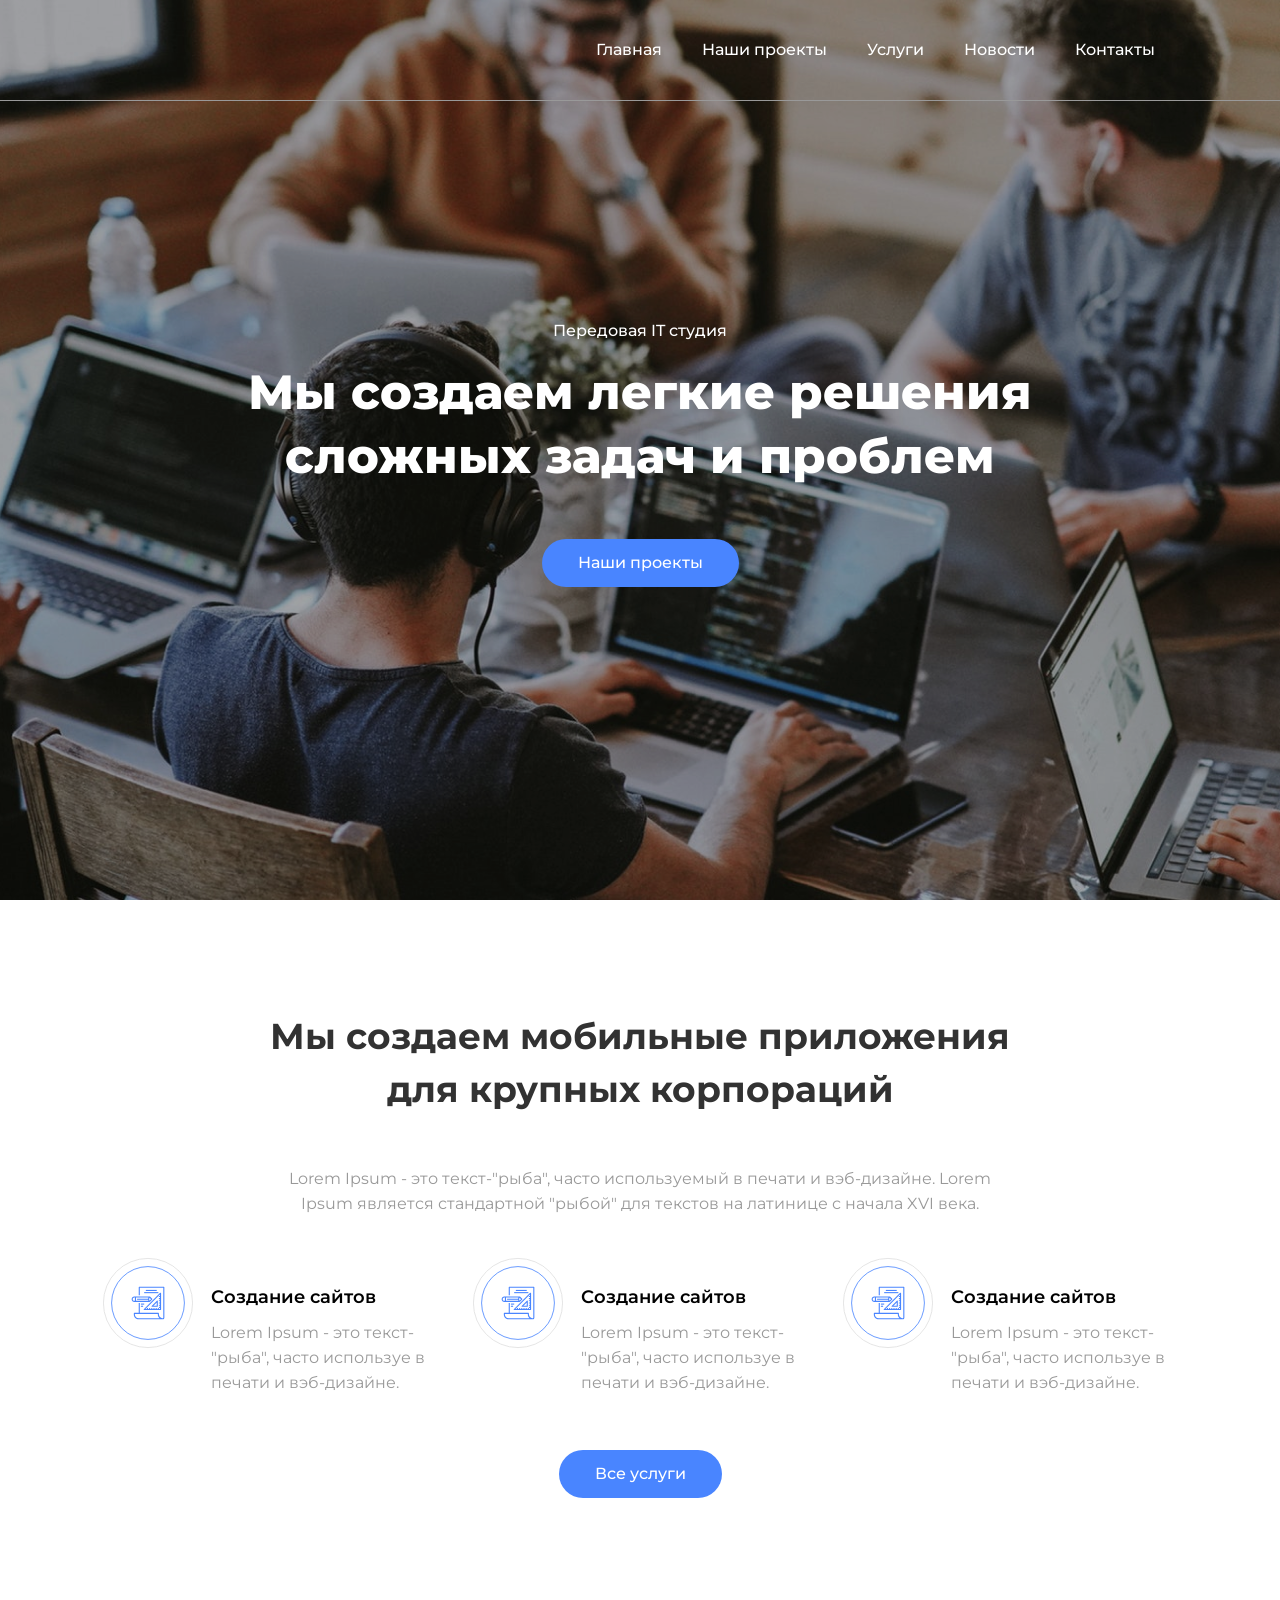
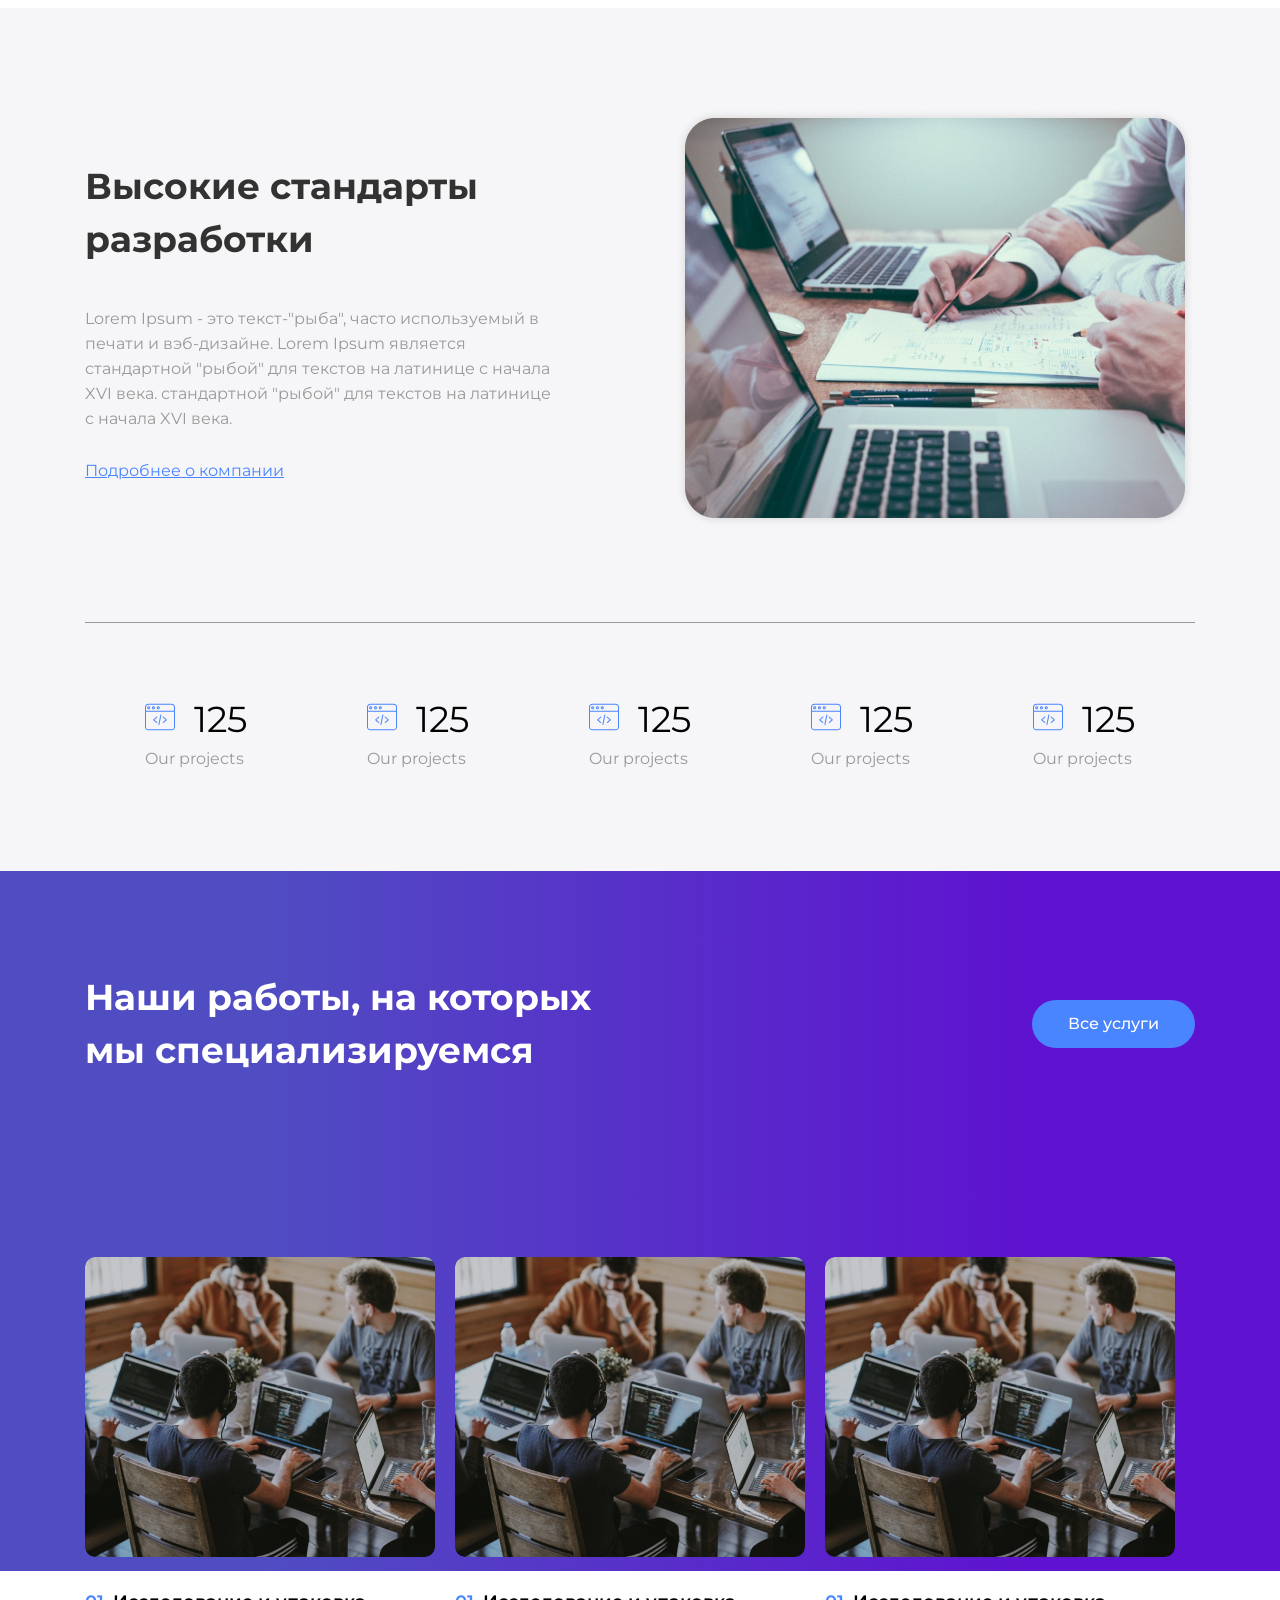
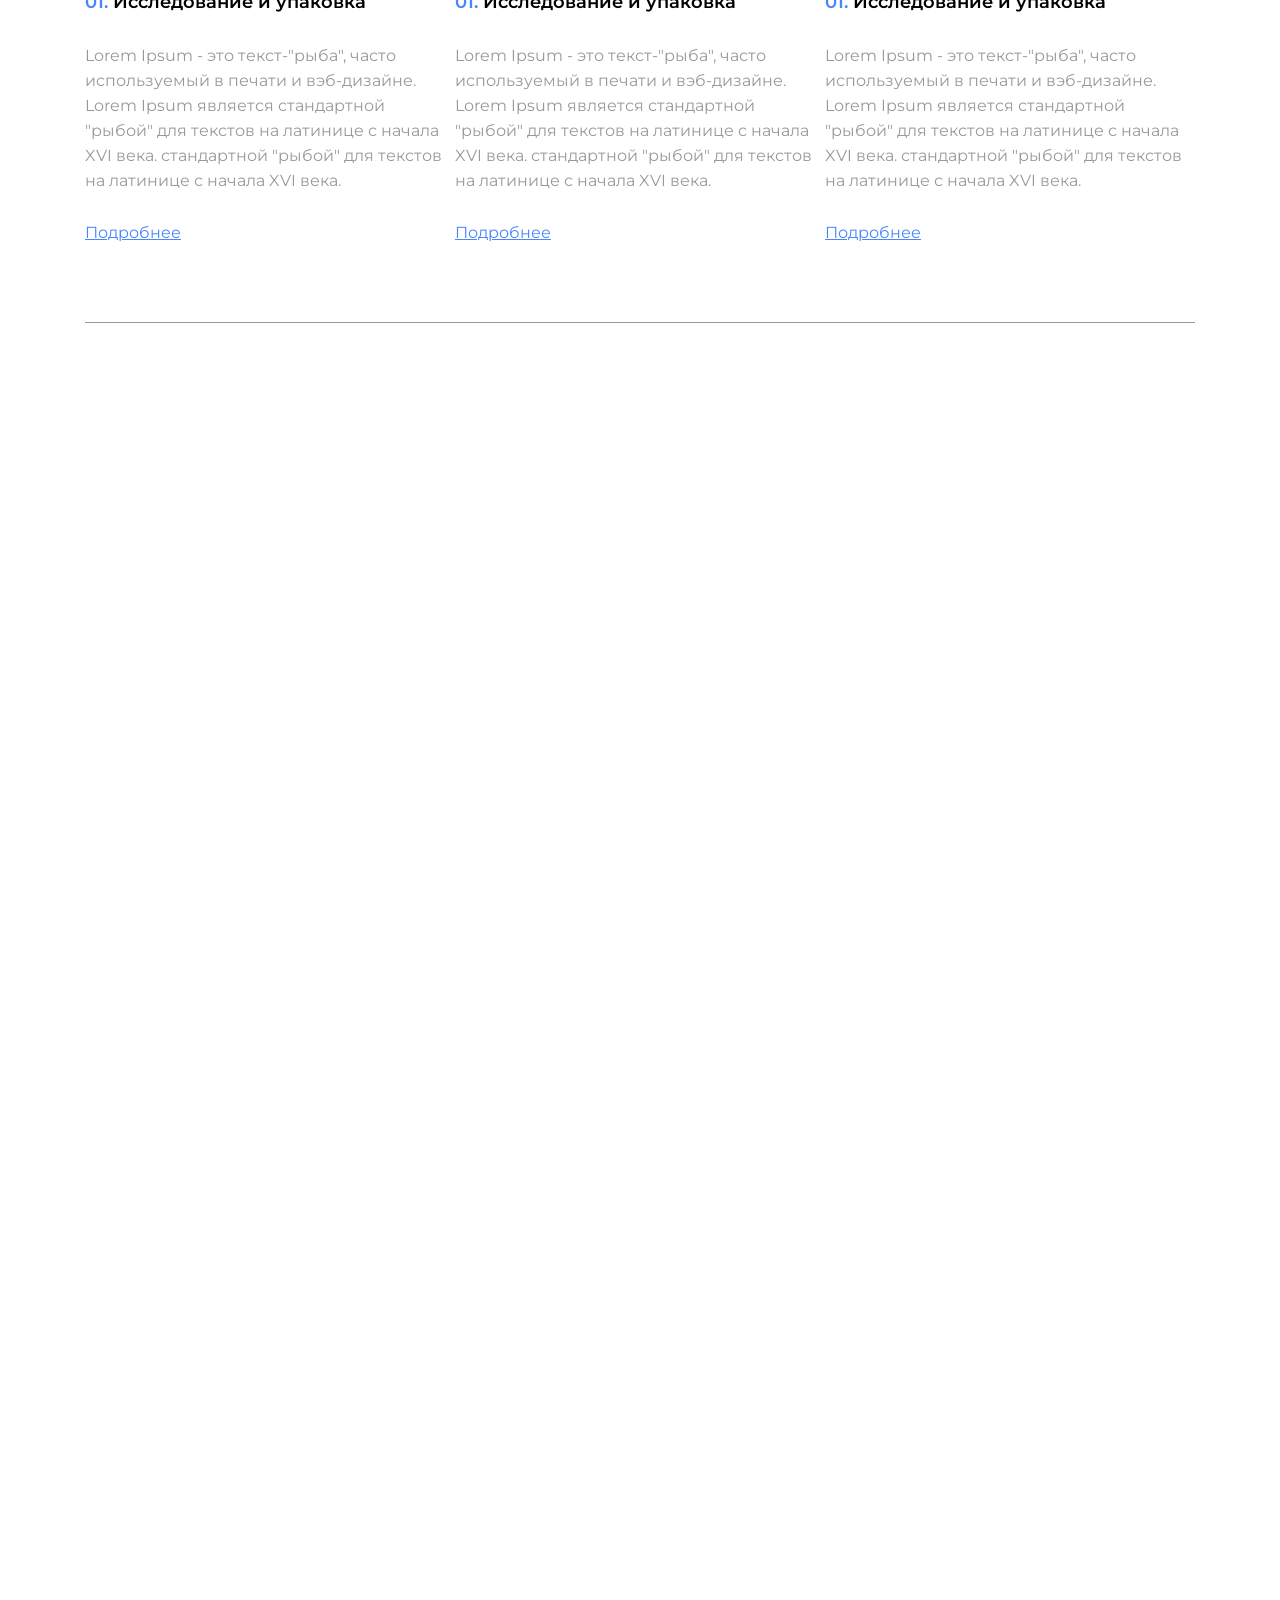
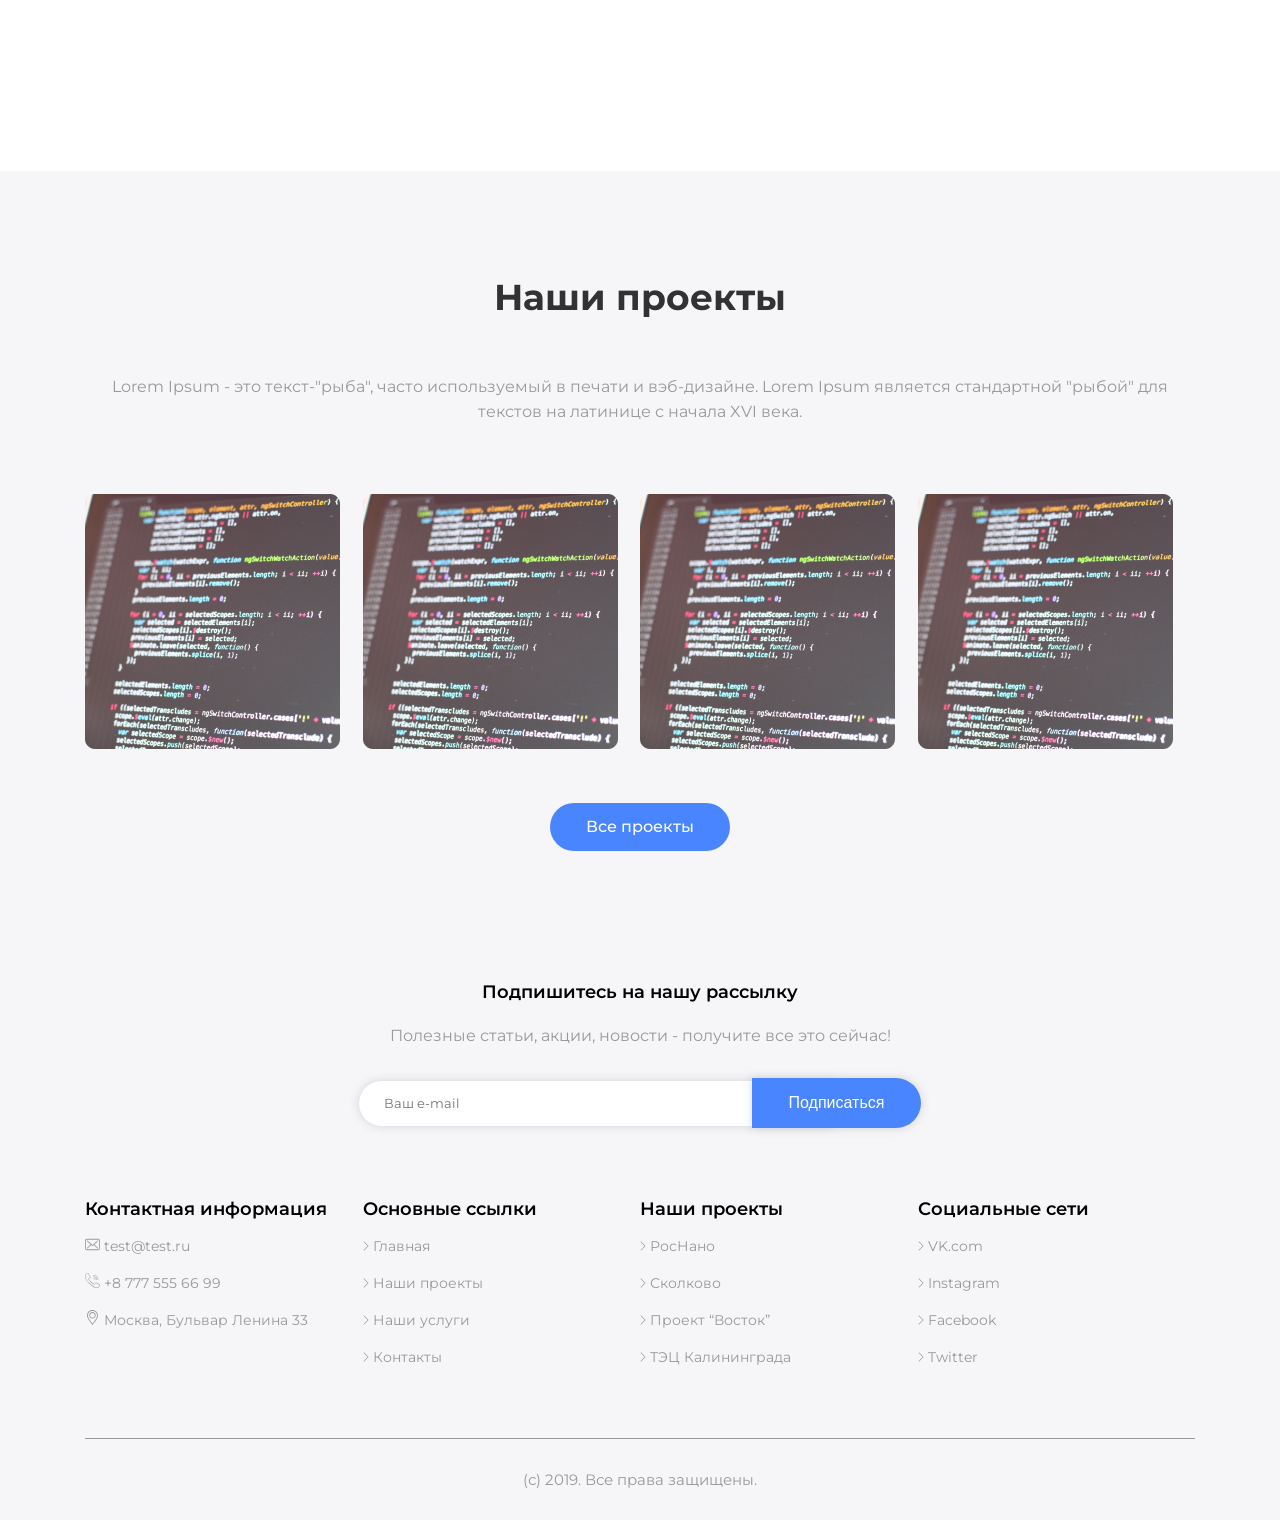
<file: index.html>
<!DOCTYPE html>
<html lang="en">

<head>
    <meta charset="UTF-8">
    <meta name="viewport" content="width=device-width, initial-scale=1.0">
    <link rel="stylesheet" href="./css/index.css">
    <title>Document</title>
</head>

<body>
    <section class="hero">
        <header class="header">
            <div class="container">
                <nav class="nav">
                    <ul class="nav__list">
                        <li class="nav__item"><a class="nav__link" href="#">Главная</a></li>
                        <li class="nav__item"><a class="nav__link" href="#">Наши проекты</a></li>
                        <li class="nav__item"><a class="nav__link" href="#">Услуги</a></li>
                        <li class="nav__item"><a class="nav__link" href="#">Новости</a></li>
                        <li class="nav__item"><a class="nav__link" href="#">Контакты</a></li>
                    </ul>
                    </nav>
                    <div class="burger__menu">
                        <span></span>
                    </div>
        </header>
        <div class="studio">
            <h3 class="studio__suptitle">Передовая IT студия</h3>
            <h1 class="studio__title">Мы создаем легкие решения<br>
                сложных задач и проблем</h1>
            <h3 class="btn-blue">Наши проекты</h3>
        </div>
    </section>
    <section class="mobile-app">
        <div class="container">
            <h2 class="mobile__title title">Мы создаем мобильные приложения<br> для крупных корпораций</h2>
            <p class="mobile__description">Lorem Ipsum - это текст-"рыба", часто используемый в печати и вэб-дизайне.
                Lorem<br> Ipsum является стандартной "рыбой" для текстов на латинице с начала XVI века. </p>
            <div class="row">
                <div class="col-4">
                    <svg width="110" height="110" viewBox="0 0 110 110" fill="none" xmlns="http://www.w3.org/2000/svg">
                        <circle cx="55" cy="55" r="54.5" stroke="#E0E0E0" />
                        <circle cx="55" cy="55" r="44.5" stroke="#4985FF" />
                        <path
                            d="M74.3326 35H44.3327C43.9645 35 43.666 35.2985 43.666 35.6667V45.6666H44.9993V36.3333H73.6659V72.9999C73.6724 73.3505 73.4019 73.6442 73.0519 73.6666C72.9946 73.6666 72.9373 73.6619 72.8799 73.6606C72.7619 73.6573 72.6439 73.6546 72.5279 73.6426C72.5179 73.6426 72.5086 73.6426 72.4986 73.6386C70.3213 73.4006 68.6014 71.6823 68.3613 69.5053C68.3613 69.4959 68.358 69.4859 68.3566 69.4766C68.3405 69.3182 68.3325 69.1591 68.3326 68.9999V67.6666C68.3326 67.2984 68.0341 66.9999 67.666 66.9999H44.9993V55H43.666V66.9999H38.3327C37.9645 66.9999 37.666 67.2984 37.666 67.6666V68.9999C37.6697 72.3121 40.3538 74.9963 43.666 74.9999H73.0659C74.1478 74.9716 75.0076 74.0821 74.9993 72.9999V35.6667C74.9993 35.2985 74.7008 35 74.3326 35ZM43.666 73.6666C41.0899 73.6637 39.0023 71.576 38.9993 68.9999V68.3333H66.9993V68.9999C67.0002 69.2198 67.0129 69.4394 67.0373 69.6579C67.0433 69.7159 67.0546 69.7719 67.0626 69.8293C67.0846 69.9906 67.1113 70.1513 67.1466 70.3093C67.1586 70.3646 67.174 70.4193 67.188 70.4746C67.2286 70.6353 67.2746 70.7933 67.328 70.9493C67.3433 70.9939 67.3593 71.0379 67.376 71.0826C67.4366 71.2479 67.5053 71.4093 67.5806 71.5686C67.5966 71.6013 67.6113 71.6353 67.6273 71.6653C67.7109 71.8342 67.8026 71.9983 67.9026 72.1579C67.916 72.1793 67.928 72.2013 67.9413 72.2246C68.05 72.3948 68.1673 72.5595 68.2926 72.7179L68.314 72.7466C68.4595 72.9293 68.6153 73.1036 68.7806 73.2686C68.9242 73.4108 69.073 73.5442 69.2273 73.6686L43.666 73.6666Z"
                            fill="#4985FF" />
                        <path
                            d="M57 53.6667C57.1768 53.6667 57.3463 53.5963 57.4713 53.4713L60.1379 50.8047C60.3982 50.5443 60.3982 50.1223 60.1379 49.862L57.4713 47.1953C57.3463 47.0703 57.1768 47 57 47H38.3333C36.4924 47 35 48.4924 35 50.3333C35 52.1742 36.4924 53.6667 38.3333 53.6667H57ZM56.828 48.4373L58.7239 50.3333L56.828 52.2293L56.354 50.3333L56.828 48.4373ZM40.3333 48.3333H55.48L55.1466 49.6667H41.6667V51H55.1466L55.48 52.3333H40.3333V48.3333ZM36.3333 50.3333C36.3333 49.2287 37.2287 48.3333 38.3333 48.3333H39V52.3333H38.3333C37.2287 52.3333 36.3333 51.4379 36.3333 50.3333Z"
                            fill="#4985FF" />
                        <path
                            d="M50.3325 63.6666H70.3325C70.7007 63.6666 70.9992 63.3681 70.9992 62.9999V43C70.9991 42.6318 70.7006 42.3334 70.3323 42.3335C70.1556 42.3335 69.9862 42.4037 69.8612 42.5287L49.8612 62.5286C49.6009 62.789 49.601 63.2111 49.8614 63.4714C49.9864 63.5964 50.1558 63.6666 50.3325 63.6666ZM69.6658 44.6093V46.3333H68.3325V47.6666H69.6658V49H68.3325V50.3333H69.6658V51.6666H68.3325V53H69.6658V54.3333H68.3325V55.6666H69.6658V57H68.3325V58.3333H69.6658V59.6666H68.3325V60.9999H69.6658V62.3333H68.3325V60.9999H66.9992V62.3333H65.6658V60.9999H64.3325V62.3333H62.9992V60.9999H61.6659V62.3333H60.3325V60.9999H58.9992V62.3333H57.6659V60.9999H56.3325V62.3333H54.9992V60.9999H53.6659V62.3333H51.9419L69.6658 44.6093Z"
                            fill="#4985FF" />
                        <path
                            d="M59.9907 59.6667H66.3341C66.7022 59.6667 67.0007 59.3682 67.0007 59V52.6567C67.0007 52.2886 66.7022 51.9902 66.3339 51.9902C66.1572 51.9902 65.9877 52.0605 65.8627 52.1854L59.5194 58.5287C59.2591 58.7891 59.2592 59.2112 59.5196 59.4715C59.6446 59.5965 59.814 59.6667 59.9907 59.6667ZM65.6674 54.2667V58.3334H61.6007L65.6674 54.2667Z"
                            fill="#4985FF" />
                        <path d="M65.6673 39H52.334V40.3333H65.6673V39Z" fill="#4985FF" />
                        <path d="M67.6673 41.6665H50.334V42.9998H67.6673V41.6665Z" fill="#4985FF" />
                        <path d="M50.334 55.6665H46.334V56.9998H50.334V55.6665Z" fill="#4985FF" />
                        <path d="M49.0006 58.3335H46.334V59.6668H49.0006V58.3335Z" fill="#4985FF" />
                    </svg>
                    <div class="mobile__inner">
                        <h3 class="mobile__suptitle suptitle">Создание сайтов</h3>
                        <p class="description">Lorem Ipsum - это текст- "рыба", часто используе в печати и вэб-дизайне.
                        </p>
                    </div>
                </div>
                <div class="col-4">
                    <svg width="110" height="110" viewBox="0 0 110 110" fill="none" xmlns="http://www.w3.org/2000/svg">
                        <circle cx="55" cy="55" r="54.5" stroke="#E0E0E0" />
                        <circle cx="55" cy="55" r="44.5" stroke="#4985FF" />
                        <path
                            d="M74.3326 35H44.3327C43.9645 35 43.666 35.2985 43.666 35.6667V45.6666H44.9993V36.3333H73.6659V72.9999C73.6724 73.3505 73.4019 73.6442 73.0519 73.6666C72.9946 73.6666 72.9373 73.6619 72.8799 73.6606C72.7619 73.6573 72.6439 73.6546 72.5279 73.6426C72.5179 73.6426 72.5086 73.6426 72.4986 73.6386C70.3213 73.4006 68.6014 71.6823 68.3613 69.5053C68.3613 69.4959 68.358 69.4859 68.3566 69.4766C68.3405 69.3182 68.3325 69.1591 68.3326 68.9999V67.6666C68.3326 67.2984 68.0341 66.9999 67.666 66.9999H44.9993V55H43.666V66.9999H38.3327C37.9645 66.9999 37.666 67.2984 37.666 67.6666V68.9999C37.6697 72.3121 40.3538 74.9963 43.666 74.9999H73.0659C74.1478 74.9716 75.0076 74.0821 74.9993 72.9999V35.6667C74.9993 35.2985 74.7008 35 74.3326 35ZM43.666 73.6666C41.0899 73.6637 39.0023 71.576 38.9993 68.9999V68.3333H66.9993V68.9999C67.0002 69.2198 67.0129 69.4394 67.0373 69.6579C67.0433 69.7159 67.0546 69.7719 67.0626 69.8293C67.0846 69.9906 67.1113 70.1513 67.1466 70.3093C67.1586 70.3646 67.174 70.4193 67.188 70.4746C67.2286 70.6353 67.2746 70.7933 67.328 70.9493C67.3433 70.9939 67.3593 71.0379 67.376 71.0826C67.4366 71.2479 67.5053 71.4093 67.5806 71.5686C67.5966 71.6013 67.6113 71.6353 67.6273 71.6653C67.7109 71.8342 67.8026 71.9983 67.9026 72.1579C67.916 72.1793 67.928 72.2013 67.9413 72.2246C68.05 72.3948 68.1673 72.5595 68.2926 72.7179L68.314 72.7466C68.4595 72.9293 68.6153 73.1036 68.7806 73.2686C68.9242 73.4108 69.073 73.5442 69.2273 73.6686L43.666 73.6666Z"
                            fill="#4985FF" />
                        <path
                            d="M57 53.6667C57.1768 53.6667 57.3463 53.5963 57.4713 53.4713L60.1379 50.8047C60.3982 50.5443 60.3982 50.1223 60.1379 49.862L57.4713 47.1953C57.3463 47.0703 57.1768 47 57 47H38.3333C36.4924 47 35 48.4924 35 50.3333C35 52.1742 36.4924 53.6667 38.3333 53.6667H57ZM56.828 48.4373L58.7239 50.3333L56.828 52.2293L56.354 50.3333L56.828 48.4373ZM40.3333 48.3333H55.48L55.1466 49.6667H41.6667V51H55.1466L55.48 52.3333H40.3333V48.3333ZM36.3333 50.3333C36.3333 49.2287 37.2287 48.3333 38.3333 48.3333H39V52.3333H38.3333C37.2287 52.3333 36.3333 51.4379 36.3333 50.3333Z"
                            fill="#4985FF" />
                        <path
                            d="M50.3325 63.6666H70.3325C70.7007 63.6666 70.9992 63.3681 70.9992 62.9999V43C70.9991 42.6318 70.7006 42.3334 70.3323 42.3335C70.1556 42.3335 69.9862 42.4037 69.8612 42.5287L49.8612 62.5286C49.6009 62.789 49.601 63.2111 49.8614 63.4714C49.9864 63.5964 50.1558 63.6666 50.3325 63.6666ZM69.6658 44.6093V46.3333H68.3325V47.6666H69.6658V49H68.3325V50.3333H69.6658V51.6666H68.3325V53H69.6658V54.3333H68.3325V55.6666H69.6658V57H68.3325V58.3333H69.6658V59.6666H68.3325V60.9999H69.6658V62.3333H68.3325V60.9999H66.9992V62.3333H65.6658V60.9999H64.3325V62.3333H62.9992V60.9999H61.6659V62.3333H60.3325V60.9999H58.9992V62.3333H57.6659V60.9999H56.3325V62.3333H54.9992V60.9999H53.6659V62.3333H51.9419L69.6658 44.6093Z"
                            fill="#4985FF" />
                        <path
                            d="M59.9907 59.6667H66.3341C66.7022 59.6667 67.0007 59.3682 67.0007 59V52.6567C67.0007 52.2886 66.7022 51.9902 66.3339 51.9902C66.1572 51.9902 65.9877 52.0605 65.8627 52.1854L59.5194 58.5287C59.2591 58.7891 59.2592 59.2112 59.5196 59.4715C59.6446 59.5965 59.814 59.6667 59.9907 59.6667ZM65.6674 54.2667V58.3334H61.6007L65.6674 54.2667Z"
                            fill="#4985FF" />
                        <path d="M65.6673 39H52.334V40.3333H65.6673V39Z" fill="#4985FF" />
                        <path d="M67.6673 41.6665H50.334V42.9998H67.6673V41.6665Z" fill="#4985FF" />
                        <path d="M50.334 55.6665H46.334V56.9998H50.334V55.6665Z" fill="#4985FF" />
                        <path d="M49.0006 58.3335H46.334V59.6668H49.0006V58.3335Z" fill="#4985FF" />
                    </svg>
                    <div class="mobile__inner">
                        <h3 class="mobile__suptitle suptitle">Создание сайтов</h3>
                        <p class="description">Lorem Ipsum - это текст- "рыба", часто используе в печати и вэб-дизайне.
                        </p>
                    </div>
                </div>
                <div class="col-4">
                    <svg width="110" height="110" viewBox="0 0 110 110" fill="none" xmlns="http://www.w3.org/2000/svg">
                        <circle cx="55" cy="55" r="54.5" stroke="#E0E0E0" />
                        <circle cx="55" cy="55" r="44.5" stroke="#4985FF" />
                        <path
                            d="M74.3326 35H44.3327C43.9645 35 43.666 35.2985 43.666 35.6667V45.6666H44.9993V36.3333H73.6659V72.9999C73.6724 73.3505 73.4019 73.6442 73.0519 73.6666C72.9946 73.6666 72.9373 73.6619 72.8799 73.6606C72.7619 73.6573 72.6439 73.6546 72.5279 73.6426C72.5179 73.6426 72.5086 73.6426 72.4986 73.6386C70.3213 73.4006 68.6014 71.6823 68.3613 69.5053C68.3613 69.4959 68.358 69.4859 68.3566 69.4766C68.3405 69.3182 68.3325 69.1591 68.3326 68.9999V67.6666C68.3326 67.2984 68.0341 66.9999 67.666 66.9999H44.9993V55H43.666V66.9999H38.3327C37.9645 66.9999 37.666 67.2984 37.666 67.6666V68.9999C37.6697 72.3121 40.3538 74.9963 43.666 74.9999H73.0659C74.1478 74.9716 75.0076 74.0821 74.9993 72.9999V35.6667C74.9993 35.2985 74.7008 35 74.3326 35ZM43.666 73.6666C41.0899 73.6637 39.0023 71.576 38.9993 68.9999V68.3333H66.9993V68.9999C67.0002 69.2198 67.0129 69.4394 67.0373 69.6579C67.0433 69.7159 67.0546 69.7719 67.0626 69.8293C67.0846 69.9906 67.1113 70.1513 67.1466 70.3093C67.1586 70.3646 67.174 70.4193 67.188 70.4746C67.2286 70.6353 67.2746 70.7933 67.328 70.9493C67.3433 70.9939 67.3593 71.0379 67.376 71.0826C67.4366 71.2479 67.5053 71.4093 67.5806 71.5686C67.5966 71.6013 67.6113 71.6353 67.6273 71.6653C67.7109 71.8342 67.8026 71.9983 67.9026 72.1579C67.916 72.1793 67.928 72.2013 67.9413 72.2246C68.05 72.3948 68.1673 72.5595 68.2926 72.7179L68.314 72.7466C68.4595 72.9293 68.6153 73.1036 68.7806 73.2686C68.9242 73.4108 69.073 73.5442 69.2273 73.6686L43.666 73.6666Z"
                            fill="#4985FF" />
                        <path
                            d="M57 53.6667C57.1768 53.6667 57.3463 53.5963 57.4713 53.4713L60.1379 50.8047C60.3982 50.5443 60.3982 50.1223 60.1379 49.862L57.4713 47.1953C57.3463 47.0703 57.1768 47 57 47H38.3333C36.4924 47 35 48.4924 35 50.3333C35 52.1742 36.4924 53.6667 38.3333 53.6667H57ZM56.828 48.4373L58.7239 50.3333L56.828 52.2293L56.354 50.3333L56.828 48.4373ZM40.3333 48.3333H55.48L55.1466 49.6667H41.6667V51H55.1466L55.48 52.3333H40.3333V48.3333ZM36.3333 50.3333C36.3333 49.2287 37.2287 48.3333 38.3333 48.3333H39V52.3333H38.3333C37.2287 52.3333 36.3333 51.4379 36.3333 50.3333Z"
                            fill="#4985FF" />
                        <path
                            d="M50.3325 63.6666H70.3325C70.7007 63.6666 70.9992 63.3681 70.9992 62.9999V43C70.9991 42.6318 70.7006 42.3334 70.3323 42.3335C70.1556 42.3335 69.9862 42.4037 69.8612 42.5287L49.8612 62.5286C49.6009 62.789 49.601 63.2111 49.8614 63.4714C49.9864 63.5964 50.1558 63.6666 50.3325 63.6666ZM69.6658 44.6093V46.3333H68.3325V47.6666H69.6658V49H68.3325V50.3333H69.6658V51.6666H68.3325V53H69.6658V54.3333H68.3325V55.6666H69.6658V57H68.3325V58.3333H69.6658V59.6666H68.3325V60.9999H69.6658V62.3333H68.3325V60.9999H66.9992V62.3333H65.6658V60.9999H64.3325V62.3333H62.9992V60.9999H61.6659V62.3333H60.3325V60.9999H58.9992V62.3333H57.6659V60.9999H56.3325V62.3333H54.9992V60.9999H53.6659V62.3333H51.9419L69.6658 44.6093Z"
                            fill="#4985FF" />
                        <path
                            d="M59.9907 59.6667H66.3341C66.7022 59.6667 67.0007 59.3682 67.0007 59V52.6567C67.0007 52.2886 66.7022 51.9902 66.3339 51.9902C66.1572 51.9902 65.9877 52.0605 65.8627 52.1854L59.5194 58.5287C59.2591 58.7891 59.2592 59.2112 59.5196 59.4715C59.6446 59.5965 59.814 59.6667 59.9907 59.6667ZM65.6674 54.2667V58.3334H61.6007L65.6674 54.2667Z"
                            fill="#4985FF" />
                        <path d="M65.6673 39H52.334V40.3333H65.6673V39Z" fill="#4985FF" />
                        <path d="M67.6673 41.6665H50.334V42.9998H67.6673V41.6665Z" fill="#4985FF" />
                        <path d="M50.334 55.6665H46.334V56.9998H50.334V55.6665Z" fill="#4985FF" />
                        <path d="M49.0006 58.3335H46.334V59.6668H49.0006V58.3335Z" fill="#4985FF" />
                    </svg>
                    <div class="mobile__inner">
                        <h3 class="mobile__suptitle suptitle">Создание сайтов</h3>
                        <p class="description">Lorem Ipsum - это текст- "рыба", часто используе в печати и вэб-дизайне.
                        </p>
                    </div>
                </div>
            </div>
            <h3 class="mobile__btn btn-blue">Все услуги</h3>
        </div>
    </section>
    <section class="standard">
        <div class="container">
            <div class="row">
                <div class="col-5">
                    <h2 class="title">Высокие стандарты <br> разработки</h2>
                    <p class="standard__description description">Lorem Ipsum - это текст-"рыба", часто используемый в
                        печати и вэб-дизайне.
                        Lorem Ipsum является стандартной "рыбой" для текстов на латинице с начала XVI века. стандартной
                        "рыбой" для текстов на латинице с начала XVI века. </p>
                    <a href="#" class="link">Подробнее о компании</a>
                </div>
                <div class="col-5">
                    <img src="./image/standard__image.png" alt="work" class="standard__image">
                </div>
            </div>
            <ul class="standard__list">
                <li class="standard__item">
                    <svg width="30" height="30" viewBox="0 0 30 30" fill="none" xmlns="http://www.w3.org/2000/svg">
                        <path
                            d="M11.8364 21.0235C11.7231 21.0235 11.609 20.9845 11.5158 20.9052L8.31084 18.1762C8.20029 18.082 8.13672 17.9443 8.13672 17.799C8.13672 17.6539 8.20056 17.5162 8.31084 17.422L11.5158 14.693C11.7239 14.5155 12.0365 14.5407 12.214 14.7488C12.3911 14.9572 12.3663 15.2698 12.1579 15.4469L9.39594 17.799L12.1579 20.151C12.3663 20.3284 12.3911 20.641 12.214 20.8491C12.1159 20.9644 11.9766 21.0235 11.8364 21.0235Z"
                            fill="#4985FF" />
                        <path
                            d="M18.1635 21.0235C18.0234 21.0235 17.8841 20.9644 17.7862 20.8491C17.6088 20.641 17.6339 20.3284 17.8421 20.151L20.604 17.799L17.8421 15.4469C17.6339 15.2698 17.6088 14.9572 17.7862 14.7488C17.9634 14.5407 18.2763 14.5155 18.4841 14.693L21.6891 17.422C21.7996 17.5162 21.8632 17.6539 21.8632 17.799C21.8632 17.9443 21.7996 18.082 21.6891 18.1762L18.4841 20.9052C18.391 20.9845 18.2768 21.0235 18.1635 21.0235Z"
                            fill="#4985FF" />
                        <path
                            d="M13.8652 23.0706C13.8312 23.0706 13.7969 23.067 13.7624 23.0598C13.4949 23.0034 13.3235 22.7406 13.3799 22.473L15.3773 12.9894C15.4337 12.7219 15.6963 12.5505 15.9641 12.6069C16.2317 12.6633 16.403 12.9259 16.3466 13.1937L14.3492 22.6773C14.3 22.9105 14.0943 23.0706 13.8652 23.0706Z"
                            fill="#4985FF" />
                        <path
                            d="M26.6745 28.2374H3.32547C1.49193 28.2374 0 26.7457 0 24.9119V5.09451C0 3.26097 1.49193 1.76904 3.32547 1.76904H26.6745C28.5081 1.76904 30 3.26097 30 5.09451V24.9119C30 26.7457 28.5081 28.2374 26.6745 28.2374ZM3.32547 2.75961C2.03807 2.75961 0.990566 3.80711 0.990566 5.09451V24.9119C0.990566 26.1993 2.03807 27.2468 3.32547 27.2468H26.6745C27.9619 27.2468 29.0094 26.1993 29.0094 24.9119V5.09451C29.0094 3.80711 27.9619 2.75961 26.6745 2.75961H3.32547Z"
                            fill="#4985FF" />
                        <path
                            d="M29.5047 9.69955H0.495283C0.221661 9.69955 0 9.47789 0 9.20427C0 8.93092 0.221661 8.70898 0.495283 8.70898H29.5047C29.7783 8.70898 30 8.93092 30 9.20427C30 9.47789 29.7783 9.69955 29.5047 9.69955Z"
                            fill="#4985FF" />
                        <path
                            d="M8.46191 7.32959C7.59793 7.32959 6.89453 6.62619 6.89453 5.76221C6.89453 4.89795 7.59793 4.19482 8.46191 4.19482C9.32617 4.19482 10.0293 4.89795 10.0293 5.76221C10.0293 6.62619 9.32617 7.32959 8.46191 7.32959ZM8.46191 5.18539C8.14407 5.18539 7.8851 5.44409 7.8851 5.76221C7.8851 6.08033 8.14407 6.33902 8.46191 6.33902C8.78003 6.33902 9.03873 6.08033 9.03873 5.76221C9.03873 5.44409 8.78003 5.18539 8.46191 5.18539Z"
                            fill="#4985FF" />
                        <path
                            d="M3.64746 7.31445C2.7832 7.31445 2.08008 6.61133 2.08008 5.74707C2.08008 4.88281 2.7832 4.17969 3.64746 4.17969C4.51171 4.17969 5.21484 4.88281 5.21484 5.74707C5.21484 6.61133 4.51171 7.31445 3.64746 7.31445ZM3.64746 5.17025C3.32962 5.17025 3.07064 5.42923 3.07064 5.74707C3.07064 6.06519 3.32962 6.32389 3.64746 6.32389C3.96558 6.32389 4.22427 6.06519 4.22427 5.74707C4.22427 5.42923 3.96558 5.17025 3.64746 5.17025Z"
                            fill="#4985FF" />
                        <path
                            d="M13.278 7.34445C12.4141 7.34445 11.7109 6.64133 11.7109 5.77707C11.7109 4.91309 12.4141 4.20996 13.278 4.20996C14.1423 4.20996 14.8454 4.91309 14.8454 5.77707C14.8454 6.64133 14.1423 7.34445 13.278 7.34445ZM13.278 5.20025C12.9602 5.20025 12.7015 5.45895 12.7015 5.77707C12.7015 6.09519 12.9602 6.35388 13.278 6.35388C13.5962 6.35388 13.8549 6.09519 13.8549 5.77707C13.8549 5.45895 13.5962 5.20025 13.278 5.20025Z"
                            fill="#4985FF" />
                    </svg>
                    <span class="standard__span">125</span>
                    <h3 class="standard__title">Our projects</h3>
                </li>
                <li class="standard__item">
                    <svg width="30" height="30" viewBox="0 0 30 30" fill="none" xmlns="http://www.w3.org/2000/svg">
                        <path
                            d="M11.8364 21.0235C11.7231 21.0235 11.609 20.9845 11.5158 20.9052L8.31084 18.1762C8.20029 18.082 8.13672 17.9443 8.13672 17.799C8.13672 17.6539 8.20056 17.5162 8.31084 17.422L11.5158 14.693C11.7239 14.5155 12.0365 14.5407 12.214 14.7488C12.3911 14.9572 12.3663 15.2698 12.1579 15.4469L9.39594 17.799L12.1579 20.151C12.3663 20.3284 12.3911 20.641 12.214 20.8491C12.1159 20.9644 11.9766 21.0235 11.8364 21.0235Z"
                            fill="#4985FF" />
                        <path
                            d="M18.1635 21.0235C18.0234 21.0235 17.8841 20.9644 17.7862 20.8491C17.6088 20.641 17.6339 20.3284 17.8421 20.151L20.604 17.799L17.8421 15.4469C17.6339 15.2698 17.6088 14.9572 17.7862 14.7488C17.9634 14.5407 18.2763 14.5155 18.4841 14.693L21.6891 17.422C21.7996 17.5162 21.8632 17.6539 21.8632 17.799C21.8632 17.9443 21.7996 18.082 21.6891 18.1762L18.4841 20.9052C18.391 20.9845 18.2768 21.0235 18.1635 21.0235Z"
                            fill="#4985FF" />
                        <path
                            d="M13.8652 23.0706C13.8312 23.0706 13.7969 23.067 13.7624 23.0598C13.4949 23.0034 13.3235 22.7406 13.3799 22.473L15.3773 12.9894C15.4337 12.7219 15.6963 12.5505 15.9641 12.6069C16.2317 12.6633 16.403 12.9259 16.3466 13.1937L14.3492 22.6773C14.3 22.9105 14.0943 23.0706 13.8652 23.0706Z"
                            fill="#4985FF" />
                        <path
                            d="M26.6745 28.2374H3.32547C1.49193 28.2374 0 26.7457 0 24.9119V5.09451C0 3.26097 1.49193 1.76904 3.32547 1.76904H26.6745C28.5081 1.76904 30 3.26097 30 5.09451V24.9119C30 26.7457 28.5081 28.2374 26.6745 28.2374ZM3.32547 2.75961C2.03807 2.75961 0.990566 3.80711 0.990566 5.09451V24.9119C0.990566 26.1993 2.03807 27.2468 3.32547 27.2468H26.6745C27.9619 27.2468 29.0094 26.1993 29.0094 24.9119V5.09451C29.0094 3.80711 27.9619 2.75961 26.6745 2.75961H3.32547Z"
                            fill="#4985FF" />
                        <path
                            d="M29.5047 9.69955H0.495283C0.221661 9.69955 0 9.47789 0 9.20427C0 8.93092 0.221661 8.70898 0.495283 8.70898H29.5047C29.7783 8.70898 30 8.93092 30 9.20427C30 9.47789 29.7783 9.69955 29.5047 9.69955Z"
                            fill="#4985FF" />
                        <path
                            d="M8.46191 7.32959C7.59793 7.32959 6.89453 6.62619 6.89453 5.76221C6.89453 4.89795 7.59793 4.19482 8.46191 4.19482C9.32617 4.19482 10.0293 4.89795 10.0293 5.76221C10.0293 6.62619 9.32617 7.32959 8.46191 7.32959ZM8.46191 5.18539C8.14407 5.18539 7.8851 5.44409 7.8851 5.76221C7.8851 6.08033 8.14407 6.33902 8.46191 6.33902C8.78003 6.33902 9.03873 6.08033 9.03873 5.76221C9.03873 5.44409 8.78003 5.18539 8.46191 5.18539Z"
                            fill="#4985FF" />
                        <path
                            d="M3.64746 7.31445C2.7832 7.31445 2.08008 6.61133 2.08008 5.74707C2.08008 4.88281 2.7832 4.17969 3.64746 4.17969C4.51171 4.17969 5.21484 4.88281 5.21484 5.74707C5.21484 6.61133 4.51171 7.31445 3.64746 7.31445ZM3.64746 5.17025C3.32962 5.17025 3.07064 5.42923 3.07064 5.74707C3.07064 6.06519 3.32962 6.32389 3.64746 6.32389C3.96558 6.32389 4.22427 6.06519 4.22427 5.74707C4.22427 5.42923 3.96558 5.17025 3.64746 5.17025Z"
                            fill="#4985FF" />
                        <path
                            d="M13.278 7.34445C12.4141 7.34445 11.7109 6.64133 11.7109 5.77707C11.7109 4.91309 12.4141 4.20996 13.278 4.20996C14.1423 4.20996 14.8454 4.91309 14.8454 5.77707C14.8454 6.64133 14.1423 7.34445 13.278 7.34445ZM13.278 5.20025C12.9602 5.20025 12.7015 5.45895 12.7015 5.77707C12.7015 6.09519 12.9602 6.35388 13.278 6.35388C13.5962 6.35388 13.8549 6.09519 13.8549 5.77707C13.8549 5.45895 13.5962 5.20025 13.278 5.20025Z"
                            fill="#4985FF" />
                    </svg>
                    <span class="standard__span">125</span>
                    <h3 class="standard__title">Our projects</h3>
                </li>
                <li class="standard__item">
                    <svg width="30" height="30" viewBox="0 0 30 30" fill="none" xmlns="http://www.w3.org/2000/svg">
                        <path
                            d="M11.8364 21.0235C11.7231 21.0235 11.609 20.9845 11.5158 20.9052L8.31084 18.1762C8.20029 18.082 8.13672 17.9443 8.13672 17.799C8.13672 17.6539 8.20056 17.5162 8.31084 17.422L11.5158 14.693C11.7239 14.5155 12.0365 14.5407 12.214 14.7488C12.3911 14.9572 12.3663 15.2698 12.1579 15.4469L9.39594 17.799L12.1579 20.151C12.3663 20.3284 12.3911 20.641 12.214 20.8491C12.1159 20.9644 11.9766 21.0235 11.8364 21.0235Z"
                            fill="#4985FF" />
                        <path
                            d="M18.1635 21.0235C18.0234 21.0235 17.8841 20.9644 17.7862 20.8491C17.6088 20.641 17.6339 20.3284 17.8421 20.151L20.604 17.799L17.8421 15.4469C17.6339 15.2698 17.6088 14.9572 17.7862 14.7488C17.9634 14.5407 18.2763 14.5155 18.4841 14.693L21.6891 17.422C21.7996 17.5162 21.8632 17.6539 21.8632 17.799C21.8632 17.9443 21.7996 18.082 21.6891 18.1762L18.4841 20.9052C18.391 20.9845 18.2768 21.0235 18.1635 21.0235Z"
                            fill="#4985FF" />
                        <path
                            d="M13.8652 23.0706C13.8312 23.0706 13.7969 23.067 13.7624 23.0598C13.4949 23.0034 13.3235 22.7406 13.3799 22.473L15.3773 12.9894C15.4337 12.7219 15.6963 12.5505 15.9641 12.6069C16.2317 12.6633 16.403 12.9259 16.3466 13.1937L14.3492 22.6773C14.3 22.9105 14.0943 23.0706 13.8652 23.0706Z"
                            fill="#4985FF" />
                        <path
                            d="M26.6745 28.2374H3.32547C1.49193 28.2374 0 26.7457 0 24.9119V5.09451C0 3.26097 1.49193 1.76904 3.32547 1.76904H26.6745C28.5081 1.76904 30 3.26097 30 5.09451V24.9119C30 26.7457 28.5081 28.2374 26.6745 28.2374ZM3.32547 2.75961C2.03807 2.75961 0.990566 3.80711 0.990566 5.09451V24.9119C0.990566 26.1993 2.03807 27.2468 3.32547 27.2468H26.6745C27.9619 27.2468 29.0094 26.1993 29.0094 24.9119V5.09451C29.0094 3.80711 27.9619 2.75961 26.6745 2.75961H3.32547Z"
                            fill="#4985FF" />
                        <path
                            d="M29.5047 9.69955H0.495283C0.221661 9.69955 0 9.47789 0 9.20427C0 8.93092 0.221661 8.70898 0.495283 8.70898H29.5047C29.7783 8.70898 30 8.93092 30 9.20427C30 9.47789 29.7783 9.69955 29.5047 9.69955Z"
                            fill="#4985FF" />
                        <path
                            d="M8.46191 7.32959C7.59793 7.32959 6.89453 6.62619 6.89453 5.76221C6.89453 4.89795 7.59793 4.19482 8.46191 4.19482C9.32617 4.19482 10.0293 4.89795 10.0293 5.76221C10.0293 6.62619 9.32617 7.32959 8.46191 7.32959ZM8.46191 5.18539C8.14407 5.18539 7.8851 5.44409 7.8851 5.76221C7.8851 6.08033 8.14407 6.33902 8.46191 6.33902C8.78003 6.33902 9.03873 6.08033 9.03873 5.76221C9.03873 5.44409 8.78003 5.18539 8.46191 5.18539Z"
                            fill="#4985FF" />
                        <path
                            d="M3.64746 7.31445C2.7832 7.31445 2.08008 6.61133 2.08008 5.74707C2.08008 4.88281 2.7832 4.17969 3.64746 4.17969C4.51171 4.17969 5.21484 4.88281 5.21484 5.74707C5.21484 6.61133 4.51171 7.31445 3.64746 7.31445ZM3.64746 5.17025C3.32962 5.17025 3.07064 5.42923 3.07064 5.74707C3.07064 6.06519 3.32962 6.32389 3.64746 6.32389C3.96558 6.32389 4.22427 6.06519 4.22427 5.74707C4.22427 5.42923 3.96558 5.17025 3.64746 5.17025Z"
                            fill="#4985FF" />
                        <path
                            d="M13.278 7.34445C12.4141 7.34445 11.7109 6.64133 11.7109 5.77707C11.7109 4.91309 12.4141 4.20996 13.278 4.20996C14.1423 4.20996 14.8454 4.91309 14.8454 5.77707C14.8454 6.64133 14.1423 7.34445 13.278 7.34445ZM13.278 5.20025C12.9602 5.20025 12.7015 5.45895 12.7015 5.77707C12.7015 6.09519 12.9602 6.35388 13.278 6.35388C13.5962 6.35388 13.8549 6.09519 13.8549 5.77707C13.8549 5.45895 13.5962 5.20025 13.278 5.20025Z"
                            fill="#4985FF" />
                    </svg>
                    <span class="standard__span">125</span>
                    <h3 class="standard__title">Our projects</h3>
                </li>
                <li class="standard__item">
                    <svg width="30" height="30" viewBox="0 0 30 30" fill="none" xmlns="http://www.w3.org/2000/svg">
                        <path
                            d="M11.8364 21.0235C11.7231 21.0235 11.609 20.9845 11.5158 20.9052L8.31084 18.1762C8.20029 18.082 8.13672 17.9443 8.13672 17.799C8.13672 17.6539 8.20056 17.5162 8.31084 17.422L11.5158 14.693C11.7239 14.5155 12.0365 14.5407 12.214 14.7488C12.3911 14.9572 12.3663 15.2698 12.1579 15.4469L9.39594 17.799L12.1579 20.151C12.3663 20.3284 12.3911 20.641 12.214 20.8491C12.1159 20.9644 11.9766 21.0235 11.8364 21.0235Z"
                            fill="#4985FF" />
                        <path
                            d="M18.1635 21.0235C18.0234 21.0235 17.8841 20.9644 17.7862 20.8491C17.6088 20.641 17.6339 20.3284 17.8421 20.151L20.604 17.799L17.8421 15.4469C17.6339 15.2698 17.6088 14.9572 17.7862 14.7488C17.9634 14.5407 18.2763 14.5155 18.4841 14.693L21.6891 17.422C21.7996 17.5162 21.8632 17.6539 21.8632 17.799C21.8632 17.9443 21.7996 18.082 21.6891 18.1762L18.4841 20.9052C18.391 20.9845 18.2768 21.0235 18.1635 21.0235Z"
                            fill="#4985FF" />
                        <path
                            d="M13.8652 23.0706C13.8312 23.0706 13.7969 23.067 13.7624 23.0598C13.4949 23.0034 13.3235 22.7406 13.3799 22.473L15.3773 12.9894C15.4337 12.7219 15.6963 12.5505 15.9641 12.6069C16.2317 12.6633 16.403 12.9259 16.3466 13.1937L14.3492 22.6773C14.3 22.9105 14.0943 23.0706 13.8652 23.0706Z"
                            fill="#4985FF" />
                        <path
                            d="M26.6745 28.2374H3.32547C1.49193 28.2374 0 26.7457 0 24.9119V5.09451C0 3.26097 1.49193 1.76904 3.32547 1.76904H26.6745C28.5081 1.76904 30 3.26097 30 5.09451V24.9119C30 26.7457 28.5081 28.2374 26.6745 28.2374ZM3.32547 2.75961C2.03807 2.75961 0.990566 3.80711 0.990566 5.09451V24.9119C0.990566 26.1993 2.03807 27.2468 3.32547 27.2468H26.6745C27.9619 27.2468 29.0094 26.1993 29.0094 24.9119V5.09451C29.0094 3.80711 27.9619 2.75961 26.6745 2.75961H3.32547Z"
                            fill="#4985FF" />
                        <path
                            d="M29.5047 9.69955H0.495283C0.221661 9.69955 0 9.47789 0 9.20427C0 8.93092 0.221661 8.70898 0.495283 8.70898H29.5047C29.7783 8.70898 30 8.93092 30 9.20427C30 9.47789 29.7783 9.69955 29.5047 9.69955Z"
                            fill="#4985FF" />
                        <path
                            d="M8.46191 7.32959C7.59793 7.32959 6.89453 6.62619 6.89453 5.76221C6.89453 4.89795 7.59793 4.19482 8.46191 4.19482C9.32617 4.19482 10.0293 4.89795 10.0293 5.76221C10.0293 6.62619 9.32617 7.32959 8.46191 7.32959ZM8.46191 5.18539C8.14407 5.18539 7.8851 5.44409 7.8851 5.76221C7.8851 6.08033 8.14407 6.33902 8.46191 6.33902C8.78003 6.33902 9.03873 6.08033 9.03873 5.76221C9.03873 5.44409 8.78003 5.18539 8.46191 5.18539Z"
                            fill="#4985FF" />
                        <path
                            d="M3.64746 7.31445C2.7832 7.31445 2.08008 6.61133 2.08008 5.74707C2.08008 4.88281 2.7832 4.17969 3.64746 4.17969C4.51171 4.17969 5.21484 4.88281 5.21484 5.74707C5.21484 6.61133 4.51171 7.31445 3.64746 7.31445ZM3.64746 5.17025C3.32962 5.17025 3.07064 5.42923 3.07064 5.74707C3.07064 6.06519 3.32962 6.32389 3.64746 6.32389C3.96558 6.32389 4.22427 6.06519 4.22427 5.74707C4.22427 5.42923 3.96558 5.17025 3.64746 5.17025Z"
                            fill="#4985FF" />
                        <path
                            d="M13.278 7.34445C12.4141 7.34445 11.7109 6.64133 11.7109 5.77707C11.7109 4.91309 12.4141 4.20996 13.278 4.20996C14.1423 4.20996 14.8454 4.91309 14.8454 5.77707C14.8454 6.64133 14.1423 7.34445 13.278 7.34445ZM13.278 5.20025C12.9602 5.20025 12.7015 5.45895 12.7015 5.77707C12.7015 6.09519 12.9602 6.35388 13.278 6.35388C13.5962 6.35388 13.8549 6.09519 13.8549 5.77707C13.8549 5.45895 13.5962 5.20025 13.278 5.20025Z"
                            fill="#4985FF" />
                    </svg>
                    <span class="standard__span">125</span>
                    <h3 class="standard__title">Our projects</h3>
                </li>
                <li class="standard__item">
                    <svg width="30" height="30" viewBox="0 0 30 30" fill="none" xmlns="http://www.w3.org/2000/svg">
                        <path
                            d="M11.8364 21.0235C11.7231 21.0235 11.609 20.9845 11.5158 20.9052L8.31084 18.1762C8.20029 18.082 8.13672 17.9443 8.13672 17.799C8.13672 17.6539 8.20056 17.5162 8.31084 17.422L11.5158 14.693C11.7239 14.5155 12.0365 14.5407 12.214 14.7488C12.3911 14.9572 12.3663 15.2698 12.1579 15.4469L9.39594 17.799L12.1579 20.151C12.3663 20.3284 12.3911 20.641 12.214 20.8491C12.1159 20.9644 11.9766 21.0235 11.8364 21.0235Z"
                            fill="#4985FF" />
                        <path
                            d="M18.1635 21.0235C18.0234 21.0235 17.8841 20.9644 17.7862 20.8491C17.6088 20.641 17.6339 20.3284 17.8421 20.151L20.604 17.799L17.8421 15.4469C17.6339 15.2698 17.6088 14.9572 17.7862 14.7488C17.9634 14.5407 18.2763 14.5155 18.4841 14.693L21.6891 17.422C21.7996 17.5162 21.8632 17.6539 21.8632 17.799C21.8632 17.9443 21.7996 18.082 21.6891 18.1762L18.4841 20.9052C18.391 20.9845 18.2768 21.0235 18.1635 21.0235Z"
                            fill="#4985FF" />
                        <path
                            d="M13.8652 23.0706C13.8312 23.0706 13.7969 23.067 13.7624 23.0598C13.4949 23.0034 13.3235 22.7406 13.3799 22.473L15.3773 12.9894C15.4337 12.7219 15.6963 12.5505 15.9641 12.6069C16.2317 12.6633 16.403 12.9259 16.3466 13.1937L14.3492 22.6773C14.3 22.9105 14.0943 23.0706 13.8652 23.0706Z"
                            fill="#4985FF" />
                        <path
                            d="M26.6745 28.2374H3.32547C1.49193 28.2374 0 26.7457 0 24.9119V5.09451C0 3.26097 1.49193 1.76904 3.32547 1.76904H26.6745C28.5081 1.76904 30 3.26097 30 5.09451V24.9119C30 26.7457 28.5081 28.2374 26.6745 28.2374ZM3.32547 2.75961C2.03807 2.75961 0.990566 3.80711 0.990566 5.09451V24.9119C0.990566 26.1993 2.03807 27.2468 3.32547 27.2468H26.6745C27.9619 27.2468 29.0094 26.1993 29.0094 24.9119V5.09451C29.0094 3.80711 27.9619 2.75961 26.6745 2.75961H3.32547Z"
                            fill="#4985FF" />
                        <path
                            d="M29.5047 9.69955H0.495283C0.221661 9.69955 0 9.47789 0 9.20427C0 8.93092 0.221661 8.70898 0.495283 8.70898H29.5047C29.7783 8.70898 30 8.93092 30 9.20427C30 9.47789 29.7783 9.69955 29.5047 9.69955Z"
                            fill="#4985FF" />
                        <path
                            d="M8.46191 7.32959C7.59793 7.32959 6.89453 6.62619 6.89453 5.76221C6.89453 4.89795 7.59793 4.19482 8.46191 4.19482C9.32617 4.19482 10.0293 4.89795 10.0293 5.76221C10.0293 6.62619 9.32617 7.32959 8.46191 7.32959ZM8.46191 5.18539C8.14407 5.18539 7.8851 5.44409 7.8851 5.76221C7.8851 6.08033 8.14407 6.33902 8.46191 6.33902C8.78003 6.33902 9.03873 6.08033 9.03873 5.76221C9.03873 5.44409 8.78003 5.18539 8.46191 5.18539Z"
                            fill="#4985FF" />
                        <path
                            d="M3.64746 7.31445C2.7832 7.31445 2.08008 6.61133 2.08008 5.74707C2.08008 4.88281 2.7832 4.17969 3.64746 4.17969C4.51171 4.17969 5.21484 4.88281 5.21484 5.74707C5.21484 6.61133 4.51171 7.31445 3.64746 7.31445ZM3.64746 5.17025C3.32962 5.17025 3.07064 5.42923 3.07064 5.74707C3.07064 6.06519 3.32962 6.32389 3.64746 6.32389C3.96558 6.32389 4.22427 6.06519 4.22427 5.74707C4.22427 5.42923 3.96558 5.17025 3.64746 5.17025Z"
                            fill="#4985FF" />
                        <path
                            d="M13.278 7.34445C12.4141 7.34445 11.7109 6.64133 11.7109 5.77707C11.7109 4.91309 12.4141 4.20996 13.278 4.20996C14.1423 4.20996 14.8454 4.91309 14.8454 5.77707C14.8454 6.64133 14.1423 7.34445 13.278 7.34445ZM13.278 5.20025C12.9602 5.20025 12.7015 5.45895 12.7015 5.77707C12.7015 6.09519 12.9602 6.35388 13.278 6.35388C13.5962 6.35388 13.8549 6.09519 13.8549 5.77707C13.8549 5.45895 13.5962 5.20025 13.278 5.20025Z"
                            fill="#4985FF" />
                    </svg>
                    <span class="standard__span">125</span>
                    <h3 class="standard__title">Our projects</h3>
                </li>

            </ul>
        </div>
    </section>
    <section class="work">
        <div class="container">
            <div class="row">
                <h2 class="work__title title">Наши работы, на которых<br> мы специализируемся</h2>
                <h3 class="btn-blue">Все услуги</h3>
            </div>
            <div class="row">
                <div class="col-4">
                    <img src="./image/work__image.png" alt="work" class="work__image">
                    <h3 class="suptitle">Исследование и упаковка</h3>
                    <p class="description">Lorem Ipsum - это текст-"рыба", часто используемый в печати и вэб-дизайне.
                        Lorem Ipsum является стандартной "рыбой" для текстов на латинице с начала XVI века. стандартной
                        "рыбой" для текстов на латинице с начала XVI века.
                    </p>
                    <a href="#" class="link">Подробнее</a>
                </div>
                <div class="col-4">
                    <img src="./image/work__image.png" alt="work" class="work__image">
                    <h3 class="suptitle">Исследование и упаковка</h3>
                    <p class="description">Lorem Ipsum - это текст-"рыба", часто используемый в печати и вэб-дизайне.
                        Lorem Ipsum является стандартной "рыбой" для текстов на латинице с начала XVI века. стандартной
                        "рыбой" для текстов на латинице с начала XVI века.
                    </p>
                    <a href="#" class="link">Подробнее</a>
                </div>
                <div class="col-4">
                    <img src="./image/work__image.png" alt="work" class="work__image">
                    <h3 class="suptitle">Исследование и упаковка</h3>
                    <p class="description">Lorem Ipsum - это текст-"рыба", часто используемый в печати и вэб-дизайне.
                        Lorem Ipsum является стандартной "рыбой" для текстов на латинице с начала XVI века. стандартной
                        "рыбой" для текстов на латинице с начала XVI века.
                    </p>
                    <a href="#" class="link">Подробнее</a>
                </div>
            </div>
        </div>
    </section>
    <section class="project">
        <div class="container">
            <h3 class="title">Наши проекты</h3>
            <p class="description">Lorem Ipsum - это текст-"рыба", часто используемый в печати и вэб-дизайне. Lorem
                Ipsum является стандартной "рыбой" для текстов на латинице с начала XVI века. </p>
            <div class="row">
                <div class="col-2">
                    <img src="./image/project__image.png" alt="code" class="project__image">
                </div>
                <div class="col-2">
                    <img src="./image/project__image.png" alt="code" class="project__image">
                </div>
                <div class="col-2">
                    <img src="./image/project__image.png" alt="code" class="project__image">
                </div>
                <div class="col-2">
                    <img src="./image/project__image.png" alt="code" class="project__image">
                </div>
            </div>
            <div class="project__inner">
                <h3 class="btn-blue">Все проекты</h3>
            </div>
        </div>
    </section>
    <footer class="footer">
        <div class="container">
            <div class="footer__inner">
                <h3 class="suptitle">Подпишитесь на нашу рассылку</h3>
                <p class="description">Полезные статьи, акции, новости - получите все это сейчас!</p>
                <label class="footer__label">
                    <input placeholder="Ваш e-mail" class="footer__input" type="text">
                    <button class="btn-blue">Подписаться</button>
                </label>
            </div>
            <div class="row">
                <div class="col-2">
                    <h3 class="suptitle">Контактная информация</h3>
                    <ul class="footer__list">
                        <li class="footer__item"><svg width="15" height="13" viewBox="0 0 15 13" fill="none"
                                xmlns="http://www.w3.org/2000/svg">
                                <path
                                    d="M13.1688 0.792236H1.83426C0.822471 0.792236 0 1.61471 0 2.6265V10.3732C0 11.385 0.822471 12.2075 1.83426 12.2075H13.1657C14.1775 12.2075 15 11.385 15 10.3732V2.6296C15.0031 1.61781 14.1806 0.792236 13.1688 0.792236ZM14.1651 10.3732C14.1651 10.9226 13.7182 11.3695 13.1688 11.3695H1.83426C1.28492 11.3695 0.837989 10.9226 0.837989 10.3732V2.6296C0.837989 2.08026 1.28492 1.63333 1.83426 1.63333H13.1657C13.7151 1.63333 14.162 2.08026 14.162 2.6296V10.3732H14.1651Z"
                                    fill="#999999" />
                                <path
                                    d="M9.46007 6.40371L13.1286 3.11383C13.2993 2.95864 13.3148 2.69483 13.1596 2.52103C13.0044 2.35032 12.7406 2.33481 12.5668 2.48999L7.50786 7.03065L6.5209 6.14921C6.51779 6.1461 6.51469 6.143 6.51469 6.1399C6.49297 6.11817 6.47124 6.09955 6.44641 6.08093L2.43027 2.48689C2.25647 2.3317 1.99265 2.34722 1.83747 2.52103C1.68229 2.69483 1.69781 2.95864 1.87161 3.11383L5.58359 6.43164L1.88713 9.89222C1.71953 10.0505 1.71022 10.3143 1.86851 10.485C1.95231 10.5719 2.06404 10.6185 2.17577 10.6185C2.27819 10.6185 2.38061 10.5812 2.46131 10.5067L6.21364 6.99651L7.23164 7.90588C7.31233 7.97726 7.41165 8.0114 7.51097 8.0114C7.61028 8.0114 7.7127 7.97416 7.7903 7.90278L8.83623 6.96547L12.5668 10.5099C12.6475 10.5874 12.7531 10.6247 12.8555 10.6247C12.9672 10.6247 13.0758 10.5812 13.1596 10.4943C13.3179 10.3267 13.3117 10.0598 13.1441 9.90154L9.46007 6.40371Z"
                                    fill="#999999" />
                            </svg>
                            test@test.ru</li>
                        <li class="footer__item"><svg width="15" height="15" viewBox="0 0 15 15" fill="none"
                                xmlns="http://www.w3.org/2000/svg">
                                <path
                                    d="M14.6064 11.5719L11.5703 9.5472C11.1851 9.29232 10.6686 9.37619 10.3838 9.73991L9.49938 10.877C9.38573 11.0269 9.17913 11.0703 9.01471 10.979L8.84648 10.8862C8.28881 10.5823 7.59493 10.2038 6.19688 8.80531C4.79884 7.40676 4.41965 6.71236 4.11568 6.15571L4.02344 5.98748C3.93084 5.82309 3.97349 5.61561 4.12341 5.50105L5.25973 4.61694C5.62331 4.33207 5.70729 3.81576 5.45271 3.43036L3.42801 0.394309C3.1671 0.00184727 2.64364 -0.115967 2.23973 0.126838L0.970159 0.889469C0.571253 1.12399 0.278592 1.50379 0.153542 1.9493C-0.303626 3.61505 0.0402969 6.48988 4.27518 10.7253C7.64393 14.0938 10.1518 14.9996 11.8756 14.9996C12.2723 15.0013 12.6674 14.9497 13.0504 14.8462C13.496 14.7213 13.8759 14.4286 14.1102 14.0295L14.8736 12.7607C15.1168 12.3567 14.999 11.833 14.6064 11.5719ZM14.4429 12.5042L13.6813 13.7738C13.513 14.0618 13.2398 14.2736 12.9189 14.3647C11.3811 14.7869 8.69451 14.4372 4.62885 10.3716C0.563198 6.30592 0.213533 3.61956 0.635726 2.08156C0.727002 1.76028 0.939021 1.48671 1.22738 1.31817L2.49694 0.556531C2.6722 0.451077 2.89939 0.502193 3.01261 0.6725L4.11246 2.32375L5.03558 3.70829C5.14613 3.87546 5.10981 4.09952 4.9521 4.22322L3.81552 5.10733C3.46963 5.37181 3.37086 5.85036 3.58381 6.23017L3.67406 6.39415C3.99353 6.98006 4.39071 7.70895 5.84074 9.15875C7.29078 10.6085 8.01944 11.0057 8.60508 11.3252L8.76929 11.4157C9.14907 11.6286 9.62765 11.5298 9.89214 11.1839L10.7762 10.0474C10.9 9.88974 11.1239 9.85345 11.2912 9.96388L14.327 11.9886C14.4974 12.1017 14.5485 12.329 14.4429 12.5042Z"
                                    fill="#999999" />
                                <path
                                    d="M8.49995 2.50137C10.8457 2.50398 12.7467 4.40498 12.7493 6.75075C12.7493 6.88881 12.8612 7.0007 12.9993 7.0007C13.1373 7.0007 13.2492 6.88881 13.2492 6.75075C13.2463 4.12898 11.1217 2.00434 8.49995 2.00146C8.3619 2.00146 8.25 2.11336 8.25 2.25142C8.25 2.38947 8.3619 2.50137 8.49995 2.50137Z"
                                    fill="#999999" />
                                <path
                                    d="M8.49995 4.00113C10.0178 4.00291 11.2478 5.23291 11.2496 6.75073C11.2496 6.88878 11.3615 7.00068 11.4995 7.00068C11.6376 7.00068 11.7495 6.88878 11.7495 6.75073C11.7474 4.95691 10.2937 3.50327 8.49995 3.50122C8.3619 3.50122 8.25 3.61312 8.25 3.75117C8.25 3.88923 8.3619 4.00113 8.49995 4.00113Z"
                                    fill="#999999" />
                                <path
                                    d="M8.49995 5.50113C9.18985 5.50195 9.74893 6.06102 9.74978 6.75095C9.74978 6.88901 9.8617 7.0009 9.99973 7.0009C10.1378 7.0009 10.2497 6.88901 10.2497 6.75095C10.2486 5.78506 9.46585 5.0023 8.49995 5.00122C8.3619 5.00122 8.25 5.11312 8.25 5.25117C8.25 5.38923 8.3619 5.50113 8.49995 5.50113Z"
                                    fill="#999999" />
                            </svg>
                            +8 777 555 66 99</li>
                        <li class="footer__item"><svg width="15" height="15" viewBox="0 0 15 15" fill="none"
                                xmlns="http://www.w3.org/2000/svg">
                                <path
                                    d="M7.48959 0C4.45827 0 1.99219 2.46609 1.99219 5.4974C1.99219 6.88992 2.86961 8.85738 4.60018 11.3452C5.8651 13.1638 7.10918 14.5711 7.1616 14.6301L7.48959 15L7.81769 14.6301C7.86999 14.5711 9.11407 13.1638 10.3791 11.3452C12.1096 8.85738 12.9871 6.88992 12.9871 5.4974C12.9871 2.46609 10.5209 0 7.48959 0ZM9.66396 10.8373C8.80898 12.0673 7.94483 13.1259 7.48959 13.666C7.03548 13.1274 6.17455 12.0728 5.32013 10.8444C3.7167 8.53935 2.86915 6.69033 2.86915 5.4974C2.86915 2.94971 4.9419 0.876961 7.48959 0.876961C10.0374 0.876961 12.11 2.94971 12.11 5.4974C12.11 6.68907 11.2642 8.53558 9.66396 10.8373Z"
                                    fill="#999999" />
                                <path
                                    d="M7.48866 2.03174C5.6996 2.03174 4.24414 3.4872 4.24414 5.27625C4.24414 7.06531 5.6996 8.52088 7.48866 8.52088C9.27782 8.52088 10.7333 7.06531 10.7333 5.27625C10.7333 3.4872 9.27782 2.03174 7.48866 2.03174ZM7.48866 7.64392C6.18323 7.64392 5.1211 6.58179 5.1211 5.27625C5.1211 3.97083 6.18323 2.9087 7.48866 2.9087C8.7942 2.9087 9.85632 3.97083 9.85632 5.27625C9.85632 6.58179 8.7942 7.64392 7.48866 7.64392Z"
                                    fill="#999999" />
                            </svg>
                            Москва, Бульвар Ленина 33</li>
                    </ul>
                </div>
                <div class="col-2">
                    <h3 class="suptitle">Основные ссылки</h3>
                    <ul class="footer__list">
                        <li class="footer__item"><svg width="6" height="10" viewBox="0 0 6 10" fill="none"
                                xmlns="http://www.w3.org/2000/svg">
                                <path
                                    d="M1.13248 9.40313C1.07046 9.46515 0.992945 9.49615 0.907673 9.49615C0.822402 9.49615 0.744883 9.46515 0.682867 9.40313C0.558836 9.2791 0.558836 9.07755 0.682867 8.95352L4.63636 5.00003L0.682867 1.04654C0.558836 0.922511 0.558836 0.720961 0.682867 0.59693C0.806898 0.472898 1.00845 0.472898 1.13248 0.59693L5.31077 4.77522C5.43481 4.89926 5.43481 5.10081 5.31077 5.22484L1.13248 9.40313Z"
                                    fill="#999999" />
                            </svg>
                            <a href="#" class="footer__link">Главная</a>
                        </li>
                        <li class="footer__item"><svg width="6" height="10" viewBox="0 0 6 10" fill="none"
                                xmlns="http://www.w3.org/2000/svg">
                                <path
                                    d="M1.13248 9.40313C1.07046 9.46515 0.992945 9.49615 0.907673 9.49615C0.822402 9.49615 0.744883 9.46515 0.682867 9.40313C0.558836 9.2791 0.558836 9.07755 0.682867 8.95352L4.63636 5.00003L0.682867 1.04654C0.558836 0.922511 0.558836 0.720961 0.682867 0.59693C0.806898 0.472898 1.00845 0.472898 1.13248 0.59693L5.31077 4.77522C5.43481 4.89926 5.43481 5.10081 5.31077 5.22484L1.13248 9.40313Z"
                                    fill="#999999" />
                            </svg>
                            <a href="#" class="footer__link">Наши проекты</a>
                        </li>
                        <li class="footer__item"><svg width="6" height="10" viewBox="0 0 6 10" fill="none"
                                xmlns="http://www.w3.org/2000/svg">
                                <path
                                    d="M1.13248 9.40313C1.07046 9.46515 0.992945 9.49615 0.907673 9.49615C0.822402 9.49615 0.744883 9.46515 0.682867 9.40313C0.558836 9.2791 0.558836 9.07755 0.682867 8.95352L4.63636 5.00003L0.682867 1.04654C0.558836 0.922511 0.558836 0.720961 0.682867 0.59693C0.806898 0.472898 1.00845 0.472898 1.13248 0.59693L5.31077 4.77522C5.43481 4.89926 5.43481 5.10081 5.31077 5.22484L1.13248 9.40313Z"
                                    fill="#999999" />
                            </svg>
                            <a href="#" class="footer__link">Наши услуги</a>
                        </li>
                        <li class="footer__item"><svg width="6" height="10" viewBox="0 0 6 10" fill="none"
                                xmlns="http://www.w3.org/2000/svg">
                                <path
                                    d="M1.13248 9.40313C1.07046 9.46515 0.992945 9.49615 0.907673 9.49615C0.822402 9.49615 0.744883 9.46515 0.682867 9.40313C0.558836 9.2791 0.558836 9.07755 0.682867 8.95352L4.63636 5.00003L0.682867 1.04654C0.558836 0.922511 0.558836 0.720961 0.682867 0.59693C0.806898 0.472898 1.00845 0.472898 1.13248 0.59693L5.31077 4.77522C5.43481 4.89926 5.43481 5.10081 5.31077 5.22484L1.13248 9.40313Z"
                                    fill="#999999" />
                            </svg>
                            <a href="#" class="footer__link">Контакты</a>
                        </li>
                    </ul>
                </div>
                <div class="col-2">
                    <h3 class="suptitle">Наши проекты</h3>
                    <ul class="footer__list">
                        <li class="footer__item"><svg width="6" height="10" viewBox="0 0 6 10" fill="none"
                                xmlns="http://www.w3.org/2000/svg">
                                <path
                                    d="M1.13248 9.40313C1.07046 9.46515 0.992945 9.49615 0.907673 9.49615C0.822402 9.49615 0.744883 9.46515 0.682867 9.40313C0.558836 9.2791 0.558836 9.07755 0.682867 8.95352L4.63636 5.00003L0.682867 1.04654C0.558836 0.922511 0.558836 0.720961 0.682867 0.59693C0.806898 0.472898 1.00845 0.472898 1.13248 0.59693L5.31077 4.77522C5.43481 4.89926 5.43481 5.10081 5.31077 5.22484L1.13248 9.40313Z"
                                    fill="#999999" />
                            </svg>
                            <a href="#" class="footer__link">РосНано</a>
                        </li>
                        <li class="footer__item"><svg width="6" height="10" viewBox="0 0 6 10" fill="none"
                                xmlns="http://www.w3.org/2000/svg">
                                <path
                                    d="M1.13248 9.40313C1.07046 9.46515 0.992945 9.49615 0.907673 9.49615C0.822402 9.49615 0.744883 9.46515 0.682867 9.40313C0.558836 9.2791 0.558836 9.07755 0.682867 8.95352L4.63636 5.00003L0.682867 1.04654C0.558836 0.922511 0.558836 0.720961 0.682867 0.59693C0.806898 0.472898 1.00845 0.472898 1.13248 0.59693L5.31077 4.77522C5.43481 4.89926 5.43481 5.10081 5.31077 5.22484L1.13248 9.40313Z"
                                    fill="#999999" />
                            </svg>
                            <a href="#" class="footer__link">Сколково</a>
                        </li>
                        <li class="footer__item"><svg width="6" height="10" viewBox="0 0 6 10" fill="none"
                                xmlns="http://www.w3.org/2000/svg">
                                <path
                                    d="M1.13248 9.40313C1.07046 9.46515 0.992945 9.49615 0.907673 9.49615C0.822402 9.49615 0.744883 9.46515 0.682867 9.40313C0.558836 9.2791 0.558836 9.07755 0.682867 8.95352L4.63636 5.00003L0.682867 1.04654C0.558836 0.922511 0.558836 0.720961 0.682867 0.59693C0.806898 0.472898 1.00845 0.472898 1.13248 0.59693L5.31077 4.77522C5.43481 4.89926 5.43481 5.10081 5.31077 5.22484L1.13248 9.40313Z"
                                    fill="#999999" />
                            </svg>
                            <a href="#" class="footer__link">Проект “Восток”</a>
                        </li>
                        <li class="footer__item"><svg width="6" height="10" viewBox="0 0 6 10" fill="none"
                                xmlns="http://www.w3.org/2000/svg">
                                <path
                                    d="M1.13248 9.40313C1.07046 9.46515 0.992945 9.49615 0.907673 9.49615C0.822402 9.49615 0.744883 9.46515 0.682867 9.40313C0.558836 9.2791 0.558836 9.07755 0.682867 8.95352L4.63636 5.00003L0.682867 1.04654C0.558836 0.922511 0.558836 0.720961 0.682867 0.59693C0.806898 0.472898 1.00845 0.472898 1.13248 0.59693L5.31077 4.77522C5.43481 4.89926 5.43481 5.10081 5.31077 5.22484L1.13248 9.40313Z"
                                    fill="#999999" />
                            </svg>
                            <a href="#" class="footer__link">ТЭЦ Калининграда</a>
                        </li>
                    </ul>
                </div>
                <div class="col-2">
                    <h3 class="suptitle">Социальные сети</h3>
                    <ul class="footer__list">
                        <li class="footer__item"><svg width="6" height="10" viewBox="0 0 6 10" fill="none"
                                xmlns="http://www.w3.org/2000/svg">
                                <path
                                    d="M1.13248 9.40313C1.07046 9.46515 0.992945 9.49615 0.907673 9.49615C0.822402 9.49615 0.744883 9.46515 0.682867 9.40313C0.558836 9.2791 0.558836 9.07755 0.682867 8.95352L4.63636 5.00003L0.682867 1.04654C0.558836 0.922511 0.558836 0.720961 0.682867 0.59693C0.806898 0.472898 1.00845 0.472898 1.13248 0.59693L5.31077 4.77522C5.43481 4.89926 5.43481 5.10081 5.31077 5.22484L1.13248 9.40313Z"
                                    fill="#999999" />
                            </svg>
                            <a href="#" class="footer__link">VK.com</a>
                        </li>
                        <li class="footer__item"><svg width="6" height="10" viewBox="0 0 6 10" fill="none"
                                xmlns="http://www.w3.org/2000/svg">
                                <path
                                    d="M1.13248 9.40313C1.07046 9.46515 0.992945 9.49615 0.907673 9.49615C0.822402 9.49615 0.744883 9.46515 0.682867 9.40313C0.558836 9.2791 0.558836 9.07755 0.682867 8.95352L4.63636 5.00003L0.682867 1.04654C0.558836 0.922511 0.558836 0.720961 0.682867 0.59693C0.806898 0.472898 1.00845 0.472898 1.13248 0.59693L5.31077 4.77522C5.43481 4.89926 5.43481 5.10081 5.31077 5.22484L1.13248 9.40313Z"
                                    fill="#999999" />
                            </svg>
                            <a href="#" class="footer__link">Instagram</a>
                        </li>
                        <li class="footer__item"><svg width="6" height="10" viewBox="0 0 6 10" fill="none"
                                xmlns="http://www.w3.org/2000/svg">
                                <path
                                    d="M1.13248 9.40313C1.07046 9.46515 0.992945 9.49615 0.907673 9.49615C0.822402 9.49615 0.744883 9.46515 0.682867 9.40313C0.558836 9.2791 0.558836 9.07755 0.682867 8.95352L4.63636 5.00003L0.682867 1.04654C0.558836 0.922511 0.558836 0.720961 0.682867 0.59693C0.806898 0.472898 1.00845 0.472898 1.13248 0.59693L5.31077 4.77522C5.43481 4.89926 5.43481 5.10081 5.31077 5.22484L1.13248 9.40313Z"
                                    fill="#999999" />
                            </svg>
                            <a href="#" class="footer__link">Facebook</a>
                        </li>
                        <li class="footer__item"><svg width="6" height="10" viewBox="0 0 6 10" fill="none"
                                xmlns="http://www.w3.org/2000/svg">
                                <path
                                    d="M1.13248 9.40313C1.07046 9.46515 0.992945 9.49615 0.907673 9.49615C0.822402 9.49615 0.744883 9.46515 0.682867 9.40313C0.558836 9.2791 0.558836 9.07755 0.682867 8.95352L4.63636 5.00003L0.682867 1.04654C0.558836 0.922511 0.558836 0.720961 0.682867 0.59693C0.806898 0.472898 1.00845 0.472898 1.13248 0.59693L5.31077 4.77522C5.43481 4.89926 5.43481 5.10081 5.31077 5.22484L1.13248 9.40313Z"
                                    fill="#999999" />
                            </svg>
                            <a href="#" class="footer__link">Twitter</a>
                        </li>
                    </ul>
                </div>
            </div>
            <h3 class="footer__end">(с) 2019. Все права защищены.</h3>
        </div>
    </footer>
    <script src='./js/index.js'></script>
</body>

</html>
</file>
<file: css/index.css>
@import url("https://fonts.googleapis.com/css2?family=Montserrat:wght@400;500;700;800&display=swap");

@import './variables.css';
@import './components.css';
@import './header.css';
@import './hero.css';
@import './mobile.css';
@import './standard.css';
@import './work.css';
@import './project.css';
@import './footer.css';

* {
    margin: 0;
    padding: 0;
}

body {
    font-family: 'Montserrat';
    font-style: normal;
}

.container {
    max-width: 1110px;
    margin: 0 auto;
}

@media screen and (max-width: 576px) {
    .container {
        padding: 0 22px;
    }
    main{
        overflow: hidden;
    }
}
</file>
